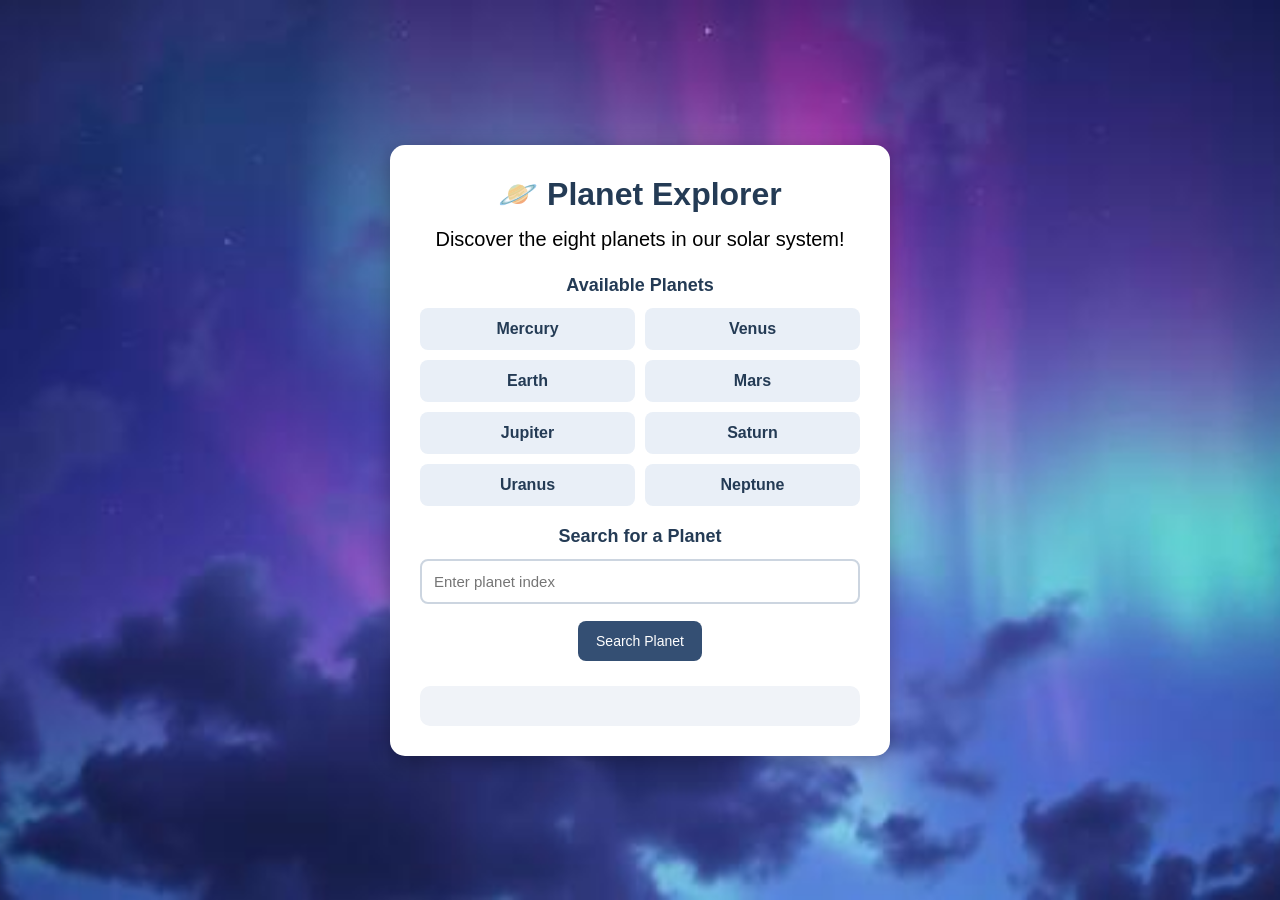
<file: index.html>
<!DOCTYPE html>
<html lang="en">
<head>
    <meta charset="UTF-8">
    <meta name="viewport" content="width=device-width, initial-scale=1.0">
    <title>Planet Explorer</title>
    <link rel="icon" href="image/galaxy.jpg">

    <link rel="stylesheet" href="reign.css">
</head>
<body>

    <div class="container">

        <h1>🪐 Planet Explorer</h1>
        <p>Discover the eight planets in our solar system!</p>

        <h2>Available Planets</h2>

        <div id="planetList"></div>

        <h2>Search for a Planet</h2>

        <input 
            type="number" 
            id="planetIndex" 
            placeholder="Enter planet index"
        >

        <button onclick="searchPlanet()">Search Planet</button>

        <!-- <button onclick="clearSearch()">Clear</button> -->

        <div id="result"></div>

    </div>
    <script src="brix.js"></script>

</body>
</html>
</file>
<file: reign.css>
/* GENERAL SETTINGS */
* {
    margin: 0;
    padding: 0;
    box-sizing: border-box;
}

body {
    font-family: Arial, sans-serif;
    background: url(image/background.jpg) center / cover no-repeat;
    min-height: 100vh;
    display: flex;
    justify-content: center;
    align-items: center;
    padding: 30px;
}

/* MAIN CONTAINER */
.container {
    background: white;
    width: 500px;
    max-width: 100%;
    padding: 30px;
    border-radius: 15px;
    text-align: center;
    box-shadow: 0 5px 20px rgba(0,0,0,0.3);
}

/* HEADINGS */
h1 {
    color: #243b55;
    margin-bottom: 10px;
}

h2 {
    font-size: 18px;
    color: #243b55;
    margin: 20px 0 12px;
}

p {
    color: black;
    line-height: 1.6;
    margin-bottom: 15px;
    font-size: 20px
}

/* PLANET LIST */
#planetList {
    display: grid;
    grid-template-columns: repeat(2, 1fr);
    gap: 10px;
}

.planet {
    background: #e9eff7;
    padding: 12px;
    border-radius: 8px;
    color: #243b55;
    font-weight: bold;
}

/* INPUT FIELD */
input {
    width: 100%;
    padding: 12px;
    border: 2px solid #ccd5e0;
    border-radius: 8px;
    margin-bottom: 12px;
    font-size: 15px;
    outline: none;
}

input:focus {
    border-color: #344f73;
}

/* BUTTONS */
button {
    padding: 12px 18px;
    border: none;
    border-radius: 8px;
    background: #344f73;
    color: white;
    cursor: pointer;
    margin: 5px;
    font-size: 14px;
}

button:hover {
    background: #1d304a;
}

/* SEARCH RESULT */
#result {
    margin-top: 20px;
    padding: 20px;
    border-radius: 10px;
    background: #f0f3f8;
    color: #243b55;
    line-height: 1.6;
}

#result h3 {
    font-size: 24px;
    margin-bottom: 10px;
}

/* PLANET IMAGE */

.planet-image {
    width: 100%;
    max-width: 250px;
    height: 200px;
    object-fit: contain;
    display: block;
    margin: 15px auto;
    border-radius: 12px;

    /* Blend image background */
    mix-blend-mode: multiply;
}


/* MOBILE RESPONSIVENESS */
@media (max-width: 500px) {
    .container {
        padding: 20px;
    }

    #planetList {
        grid-template-columns: 1fr;
    }
}
</file>
